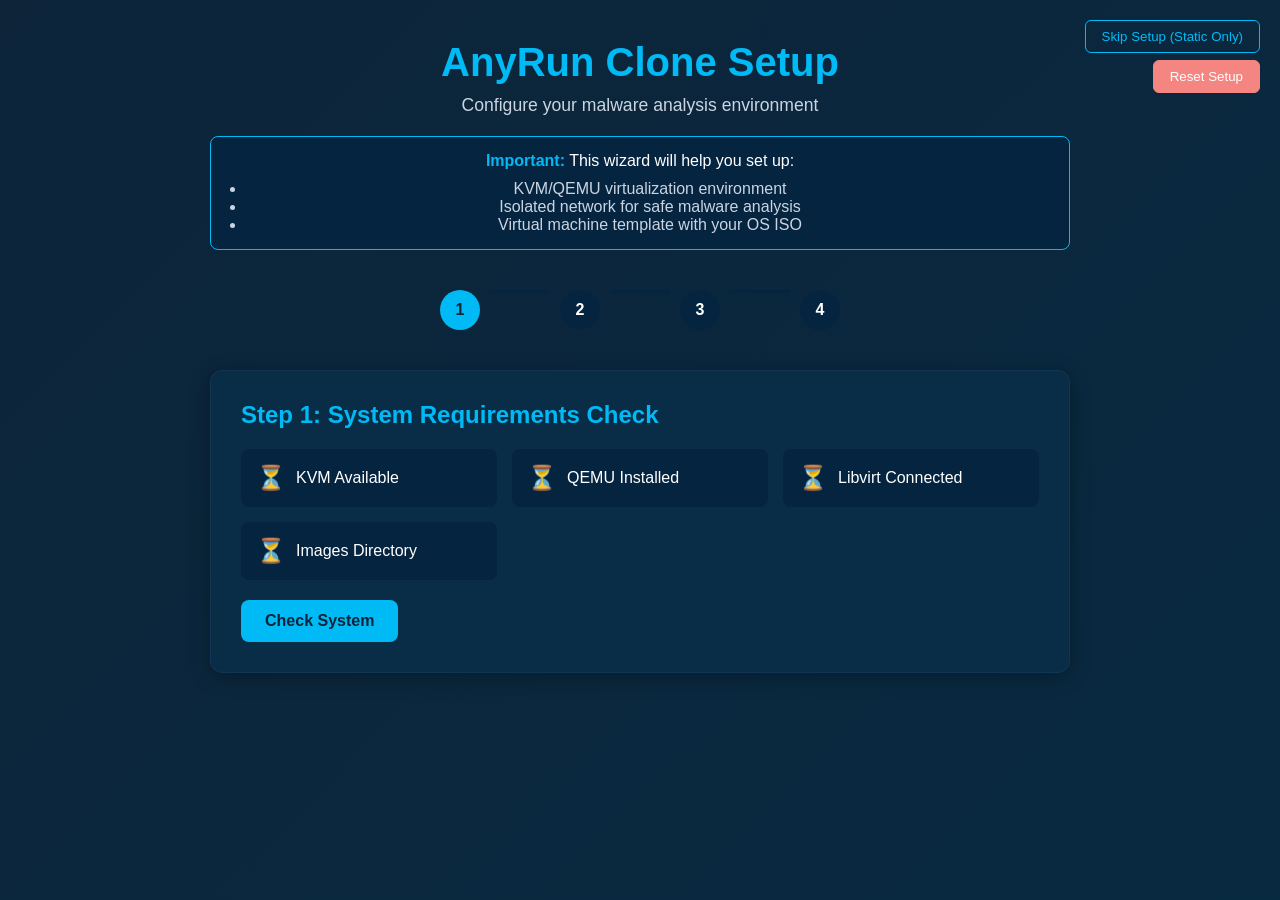
<file: templates/setup.html>
<!DOCTYPE html>
<html lang="de">
<head>
    <meta charset="UTF-8">
    <meta name="viewport" content="width=device-width, initial-scale=1.0">
    <title>AnyRun Clone - Initial Setup</title>
    <style>
        * {
            margin: 0;
            padding: 0;
            box-sizing: border-box;
        }

        body {
            font-family: -apple-system, BlinkMacSystemFont, 'Segoe UI', Roboto, Oxygen, Ubuntu, sans-serif;
            background: linear-gradient(135deg, #0d2439 0%, #082a41 100%);
            min-height: 100vh;
            color: #ffffff;
        }

        .setup-container {
            max-width: 900px;
            margin: 0 auto;
            padding: 40px 20px;
        }

        .setup-header {
            text-align: center;
            margin-bottom: 40px;
        }

        .setup-header h1 {
            font-size: 2.5em;
            color: #00baf5;
            margin-bottom: 10px;
        }

        .setup-header p {
            color: #cbd5e1;
            font-size: 1.1em;
        }

        .step-indicator {
            display: flex;
            justify-content: center;
            margin-bottom: 40px;
            gap: 10px;
        }

        .step {
            display: flex;
            align-items: center;
            gap: 10px;
        }

        .step-circle {
            width: 40px;
            height: 40px;
            border-radius: 50%;
            background: #052440;
            display: flex;
            align-items: center;
            justify-content: center;
            font-weight: bold;
            transition: all 0.3s;
        }

        .step-circle.active {
            background: #00baf5;
            color: #0d2439;
        }

        .step-circle.completed {
            background: #10b981;
            color: white;
        }

        .step-line {
            width: 60px;
            height: 3px;
            background: #052440;
        }

        .step-line.completed {
            background: #10b981;
        }

        .step-content {
            background: #0a2d47;
            border-radius: 12px;
            padding: 30px;
            margin-bottom: 20px;
            box-shadow: 0 4px 20px rgba(0, 0, 0, 0.3);
            border: 1px solid #0f3654;
        }

        .step-content h2 {
            color: #00baf5;
            margin-bottom: 20px;
            font-size: 1.5em;
        }

        .status-grid {
            display: grid;
            grid-template-columns: repeat(auto-fit, minmax(200px, 1fr));
            gap: 15px;
            margin-bottom: 20px;
        }

        .status-item {
            background: #052440;
            padding: 15px;
            border-radius: 8px;
            display: flex;
            align-items: center;
            gap: 10px;
        }

        .status-icon {
            font-size: 1.5em;
        }

        .status-icon.ok {
            color: #10b981;
        }

        .status-icon.error {
            color: #f58580;
        }

        .status-icon.warning {
            color: #f59e0b;
        }

        .btn {
            padding: 12px 24px;
            border: none;
            border-radius: 8px;
            font-size: 1em;
            font-weight: 600;
            cursor: pointer;
            transition: all 0.3s;
        }

        .btn-primary {
            background: #00baf5;
            color: #0d2439;
        }

        .btn-primary:hover {
            background: #42d2ff;
            transform: translateY(-2px);
        }

        .btn-primary:disabled {
            background: #3b4d62;
            cursor: not-allowed;
            transform: none;
        }

        .btn-success {
            background: #10b981;
            color: white;
        }

        .btn-success:hover {
            background: #059669;
        }

        .btn-danger {
            background: #f58580;
            color: white;
        }

        .btn-danger:hover {
            background: #ef4444;
        }

        .iso-list {
            max-height: 300px;
            overflow-y: auto;
            background: #052440;
            border-radius: 8px;
            padding: 10px;
        }

        .iso-item {
            display: flex;
            align-items: center;
            padding: 12px;
            margin-bottom: 8px;
            background: #0a2d47;
            border-radius: 6px;
            cursor: pointer;
            transition: all 0.2s;
        }

        .iso-item:hover {
            background: #0f3654;
        }

        .iso-item.selected {
            background: #00baf5;
            color: #0d2439;
        }

        .iso-item input[type="radio"] {
            margin-right: 10px;
        }

        .iso-info {
            flex: 1;
        }

        .iso-name {
            font-weight: 600;
            margin-bottom: 4px;
        }

        .iso-path {
            font-size: 0.85em;
            color: #7b8795;
            word-break: break-all;
        }

        .iso-item.selected .iso-path {
            color: #0d2439;
        }

        .iso-size {
            font-weight: 500;
        }

        .form-group {
            margin-bottom: 20px;
        }

        .form-group label {
            display: block;
            margin-bottom: 8px;
            font-weight: 500;
        }

        .form-group select,
        .form-group input {
            width: 100%;
            padding: 10px;
            border-radius: 6px;
            border: 1px solid #0f3654;
            background: #052440;
            color: #ffffff;
            font-size: 1em;
        }

        .form-row {
            display: grid;
            grid-template-columns: 1fr 1fr;
            gap: 20px;
        }

        .alert {
            padding: 15px;
            border-radius: 8px;
            margin-bottom: 20px;
        }

        .alert-info {
            background: #052440;
            border: 1px solid #00baf5;
        }

        .alert-success {
            background: #052440;
            border: 1px solid #10b981;
        }

        .alert-error {
            background: #052440;
            border: 1px solid #f58580;
        }

        .alert-warning {
            background: #052440;
            border: 1px solid #f59e0b;
        }

        .spinner {
            display: inline-block;
            width: 20px;
            height: 20px;
            border: 3px solid rgba(255, 255, 255, 0.3);
            border-radius: 50%;
            border-top-color: #fff;
            animation: spin 1s linear infinite;
            margin-right: 10px;
        }

        @keyframes spin {
            to {
                transform: rotate(360deg);
            }
        }

        .vm-template-item {
            background: #052440;
            padding: 20px;
            border-radius: 8px;
            margin-bottom: 15px;
        }

        .vm-template-header {
            display: flex;
            justify-content: space-between;
            align-items: center;
            margin-bottom: 10px;
        }

        .vm-template-header h3 {
            color: #00baf5;
        }

        .status-badge {
            padding: 4px 12px;
            border-radius: 20px;
            font-size: 0.85em;
            font-weight: 600;
        }

        .status-badge.ready {
            background: #10b981;
            color: white;
        }

        .status-badge.pending {
            background: #f59e0b;
            color: white;
        }

        .status-badge.installing {
            background: #00baf5;
            color: white;
        }

        .vnc-info {
            background: #0d2439;
            padding: 10px;
            border-radius: 6px;
            font-family: monospace;
            margin-top: 10px;
        }

        .skip-btn {
            position: fixed;
            top: 20px;
            right: 20px;
            background: transparent;
            border: 1px solid #00baf5;
            color: #00baf5;
            padding: 8px 16px;
            border-radius: 6px;
            cursor: pointer;
            transition: all 0.3s;
        }

        .skip-btn:hover {
            background: #00baf5;
            color: #0d2439;
        }

        .hidden {
            display: none;
        }
    </style>
</head>
<body>
    <button class="skip-btn" onclick="skipSetup()">Skip Setup (Static Only)</button>
    <button class="skip-btn" style="top: 60px; background: #f58580; border-color: #f58580; color: #fff;" onclick="resetSetup()">Reset Setup</button>

    <div class="setup-container">
        <div class="setup-header">
            <h1>AnyRun Clone Setup</h1>
            <p>Configure your malware analysis environment</p>
            <div style="margin-top: 20px; padding: 15px; background: #052440; border: 1px solid #00baf5; border-radius: 8px;">
                <strong style="color: #00baf5;">Important:</strong> This wizard will help you set up:
                <ul style="margin: 10px 0 0 20px; color: #cbd5e1;">
                    <li>KVM/QEMU virtualization environment</li>
                    <li>Isolated network for safe malware analysis</li>
                    <li>Virtual machine template with your OS ISO</li>
                </ul>
            </div>
        </div>

        <div class="step-indicator">
            <div class="step">
                <div class="step-circle active" id="step1-circle">1</div>
            </div>
            <div class="step-line" id="line1"></div>
            <div class="step">
                <div class="step-circle" id="step2-circle">2</div>
            </div>
            <div class="step-line" id="line2"></div>
            <div class="step">
                <div class="step-circle" id="step3-circle">3</div>
            </div>
            <div class="step-line" id="line3"></div>
            <div class="step">
                <div class="step-circle" id="step4-circle">4</div>
            </div>
        </div>

        <!-- Step 1: System Check -->
        <div class="step-content" id="step1">
            <h2>Step 1: System Requirements Check</h2>
            <div class="status-grid" id="system-status">
                <div class="status-item">
                    <span class="status-icon" id="kvm-status">⏳</span>
                    <div>KVM Available</div>
                </div>
                <div class="status-item">
                    <span class="status-icon" id="qemu-status">⏳</span>
                    <div>QEMU Installed</div>
                </div>
                <div class="status-item">
                    <span class="status-icon" id="libvirt-status">⏳</span>
                    <div>Libvirt Connected</div>
                </div>
                <div class="status-item">
                    <span class="status-icon" id="images-dir-status">⏳</span>
                    <div>Images Directory</div>
                </div>
            </div>
            <button class="btn btn-primary" onclick="checkSystem()">Check System</button>
            <button class="btn btn-success hidden" id="next-step1" onclick="goToStep(2)">Continue</button>
        </div>

        <!-- Step 2: Network Setup -->
        <div class="step-content hidden" id="step2">
            <h2>Step 2: Network Configuration</h2>
            <div class="alert alert-info">
                An isolated network is required for safe malware analysis.
                This network will be created automatically.
            </div>
            <div id="network-status"></div>
            <button class="btn btn-primary" onclick="createNetwork()">Create Isolated Network</button>
            <button class="btn btn-success hidden" id="next-step2" onclick="goToStep(3)">Continue</button>
        </div>

        <!-- Step 3: ISO Selection -->
        <div class="step-content hidden" id="step3">
            <h2>Step 3: Select ISO Image</h2>
            <div class="alert alert-info">
                Select a Windows or Linux ISO to create a VM template for dynamic analysis.
                The system will search common directories for ISO files.
            </div>
            <button class="btn btn-primary" onclick="searchISOs()" id="search-iso-btn">Search for ISOs</button>
            <div id="iso-search-status"></div>
            <div class="iso-list hidden" id="iso-list"></div>

            <div class="form-group hidden" id="os-type-select">
                <label>Operating System Type:</label>
                <select id="os-type">
                    <option value="windows10">Windows 10/11</option>
                    <option value="windows7">Windows 7</option>
                    <option value="ubuntu">Ubuntu Linux</option>
                    <option value="debian">Debian Linux</option>
                </select>
            </div>

            <div class="form-row hidden" id="vm-config">
                <div class="form-group">
                    <label>Memory (MB):</label>
                    <input type="number" id="vm-memory" value="4096" min="1024" max="16384">
                </div>
                <div class="form-group">
                    <label>Disk Size (GB):</label>
                    <input type="number" id="vm-disk" value="40" min="20" max="200">
                </div>
            </div>

            <button class="btn btn-success hidden" id="create-template-btn" onclick="createTemplate()">
                Create VM Template
            </button>
        </div>

        <!-- Step 4: OS Installation -->
        <div class="step-content hidden" id="step4">
            <h2>Step 4: Complete OS Installation</h2>
            <div class="alert alert-warning">
                <strong>Important:</strong> You need to complete the OS installation via VNC.
                After installation, install the QEMU Guest Agent for best results.
            </div>

            <div id="vm-templates-list"></div>

            <div class="alert alert-info">
                <strong>Installation Tips:</strong>
                <ul style="margin-top: 10px; margin-left: 20px;">
                    <li>Create a user named "Sandbox" for Windows</li>
                    <li>Enable Remote Desktop or WinRM for remote execution</li>
                    <li>Install QEMU Guest Agent from virtio drivers</li>
                    <li>Disable Windows Updates and Defender for analysis</li>
                </ul>
            </div>

            <button class="btn btn-success" onclick="finishSetup()">Complete Setup</button>
        </div>
    </div>

    <script>
        let currentStep = 1;
        let selectedIso = null;
        let systemStatus = {};

        async function checkSystem() {
            const btn = event.target;
            btn.disabled = true;
            btn.innerHTML = '<span class="spinner"></span>Checking...';

            try {
                const response = await fetch('/api/setup/status');
                systemStatus = await response.json();

                document.getElementById('kvm-status').textContent = systemStatus.kvm_available ? '✅' : '❌';
                document.getElementById('kvm-status').className = 'status-icon ' + (systemStatus.kvm_available ? 'ok' : 'error');

                document.getElementById('qemu-status').textContent = systemStatus.qemu_installed ? '✅' : '❌';
                document.getElementById('qemu-status').className = 'status-icon ' + (systemStatus.qemu_installed ? 'ok' : 'error');

                document.getElementById('libvirt-status').textContent = systemStatus.libvirt_connected ? '✅' : '❌';
                document.getElementById('libvirt-status').className = 'status-icon ' + (systemStatus.libvirt_connected ? 'ok' : 'error');

                document.getElementById('images-dir-status').textContent = systemStatus.images_dir_writable ? '✅' : '⚠️';
                document.getElementById('images-dir-status').className = 'status-icon ' + (systemStatus.images_dir_writable ? 'ok' : 'warning');

                if (systemStatus.kvm_available && systemStatus.qemu_installed && systemStatus.libvirt_connected) {
                    document.getElementById('next-step1').classList.remove('hidden');
                } else {
                    alert('Some requirements are not met. Please install missing dependencies.');
                }
            } catch (error) {
                alert('Error checking system: ' + error.message);
            }

            btn.disabled = false;
            btn.textContent = 'Check System';
        }

        async function createNetwork() {
            const btn = event.target;
            btn.disabled = true;
            btn.innerHTML = '<span class="spinner"></span>Creating Network...';

            try {
                const response = await fetch('/api/setup/network', { method: 'POST' });
                const result = await response.json();

                const statusDiv = document.getElementById('network-status');
                if (result.success) {
                    statusDiv.innerHTML = `<div class="alert alert-success">${result.message}</div>`;
                    document.getElementById('next-step2').classList.remove('hidden');
                } else {
                    statusDiv.innerHTML = `<div class="alert alert-error">Error: ${result.error}</div>`;
                }
            } catch (error) {
                document.getElementById('network-status').innerHTML =
                    `<div class="alert alert-error">Error: ${error.message}</div>`;
            }

            btn.disabled = false;
            btn.textContent = 'Create Isolated Network';
        }

        async function searchISOs() {
            const btn = document.getElementById('search-iso-btn');
            btn.disabled = true;
            btn.innerHTML = '<span class="spinner"></span>Searching...';

            const statusDiv = document.getElementById('iso-search-status');
            statusDiv.innerHTML = '<div class="alert alert-info">Searching for ISO files... This may take a moment.</div>';

            try {
                const response = await fetch('/api/setup/isos');
                const result = await response.json();

                if (result.isos && result.isos.length > 0) {
                    const listDiv = document.getElementById('iso-list');
                    listDiv.innerHTML = '';

                    result.isos.forEach((iso, index) => {
                        const item = document.createElement('div');
                        item.className = 'iso-item';
                        item.onclick = () => selectIso(iso.path, index);
                        item.innerHTML = `
                            <input type="radio" name="iso" id="iso-${index}">
                            <div class="iso-info">
                                <div class="iso-name">${iso.name}</div>
                                <div class="iso-path">${iso.path}</div>
                            </div>
                            <div class="iso-size">${iso.size_human}</div>
                        `;
                        listDiv.appendChild(item);
                    });

                    listDiv.classList.remove('hidden');
                    statusDiv.innerHTML = `<div class="alert alert-success">Found ${result.isos.length} ISO file(s)</div>`;
                } else {
                    statusDiv.innerHTML = `<div class="alert alert-warning">No ISO files found. Please place an ISO in ~/Downloads or /var/lib/libvirt/images/</div>`;
                }
            } catch (error) {
                statusDiv.innerHTML = `<div class="alert alert-error">Error: ${error.message}</div>`;
            }

            btn.disabled = false;
            btn.textContent = 'Search for ISOs';
        }

        function selectIso(path, index) {
            selectedIso = path;

            // Update visual selection
            document.querySelectorAll('.iso-item').forEach((item, i) => {
                if (i === index) {
                    item.classList.add('selected');
                    item.querySelector('input').checked = true;
                } else {
                    item.classList.remove('selected');
                    item.querySelector('input').checked = false;
                }
            });

            // Show configuration options
            document.getElementById('os-type-select').classList.remove('hidden');
            document.getElementById('vm-config').classList.remove('hidden');
            document.getElementById('create-template-btn').classList.remove('hidden');
        }

        async function createTemplate() {
            if (!selectedIso) {
                alert('Please select an ISO file first');
                return;
            }

            const btn = document.getElementById('create-template-btn');
            btn.disabled = true;
            btn.innerHTML = '<span class="spinner"></span>Creating Template...';

            const osType = document.getElementById('os-type').value;
            const memory = document.getElementById('vm-memory').value;
            const diskSize = document.getElementById('vm-disk').value;

            try {
                const response = await fetch('/api/setup/template', {
                    method: 'POST',
                    headers: { 'Content-Type': 'application/json' },
                    body: JSON.stringify({
                        iso_path: selectedIso,
                        os_type: osType,
                        memory: parseInt(memory),
                        disk_size: parseInt(diskSize)
                    })
                });

                const result = await response.json();

                if (result.success) {
                    // Show detailed success message with disk info
                    const successMsg = `✅ VM Template Created Successfully!\n\n` +
                        `VM Name: ${result.vm_name}\n` +
                        `Disk Image: ${result.disk_path}\n` +
                        `Disk Size: ${result.disk_size} GB\n` +
                        `VNC Port: ${result.vnc_port}\n\n` +
                        `The virtual disk has been created and attached to the VM.\n` +
                        `Please proceed to Step 4 to start the VM and complete OS installation.`;
                    alert(successMsg);
                    goToStep(4);
                } else {
                    alert('Error: ' + result.error);
                }
            } catch (error) {
                alert('Error: ' + error.message);
            }

            btn.disabled = false;
            btn.textContent = 'Create VM Template';
        }

        async function loadVMTemplates() {
            try {
                const response = await fetch('/api/setup/status');
                const status = await response.json();

                const listDiv = document.getElementById('vm-templates-list');
                listDiv.innerHTML = '';

                if (Object.keys(status.vm_templates).length === 0) {
                    listDiv.innerHTML = '<div class="alert alert-warning">No VM templates created yet.</div>';
                    return;
                }

                for (const [osType, template] of Object.entries(status.vm_templates)) {
                    const item = document.createElement('div');
                    item.className = 'vm-template-item';
                    item.innerHTML = `
                        <div class="vm-template-header">
                            <h3>${template.name}</h3>
                            <span class="status-badge ${template.status}">${template.status}</span>
                        </div>
                        <p>Memory: ${template.memory} MB | Disk: ${template.disk_size || 'N/A'} GB | VNC Port: ${template.vnc_port}</p>
                        <div class="vnc-info" style="margin-top: 10px;">
                            <strong>Disk Image:</strong> ${template.disk_path || 'Not configured'}
                        </div>
                        <div class="vnc-info">
                            <strong>VNC:</strong> vnc://localhost:${template.vnc_port}
                        </div>
                        <div style="margin-top: 15px;">
                            <button class="btn btn-primary" onclick="startVM('${osType}')">Start VM</button>
                            <button class="btn btn-danger" onclick="stopVM('${osType}')">Stop VM</button>
                            ${template.needs_installation ?
                                `<button class="btn btn-success" onclick="markComplete('${osType}')">Mark Installation Complete</button>` : ''}
                        </div>
                    `;
                    listDiv.appendChild(item);
                }
            } catch (error) {
                console.error('Error loading templates:', error);
            }
        }

        async function startVM(osType) {
            try {
                const response = await fetch(`/api/setup/vm/${osType}/start`, { method: 'POST' });
                const result = await response.json();
                alert(result.message || result.error);
            } catch (error) {
                alert('Error: ' + error.message);
            }
        }

        async function stopVM(osType) {
            try {
                const response = await fetch(`/api/setup/vm/${osType}/stop`, { method: 'POST' });
                const result = await response.json();
                alert(result.message || result.error);
            } catch (error) {
                alert('Error: ' + error.message);
            }
        }

        async function markComplete(osType) {
            if (!confirm('Have you completed the OS installation and installed the QEMU Guest Agent?')) {
                return;
            }

            try {
                const response = await fetch(`/api/setup/vm/${osType}/complete`, { method: 'POST' });
                const result = await response.json();
                alert(result.message || result.error);
                loadVMTemplates();
            } catch (error) {
                alert('Error: ' + error.message);
            }
        }

        async function finishSetup() {
            try {
                const response = await fetch('/api/setup/complete', { method: 'POST' });
                const result = await response.json();

                if (result.success) {
                    alert('Setup complete! Redirecting to main application...');
                    window.location.href = '/';
                } else {
                    alert('Warning: ' + result.message);
                }
            } catch (error) {
                alert('Error: ' + error.message);
            }
        }

        function skipSetup() {
            if (confirm('Skip setup? You will only be able to perform static analysis without KVM support.')) {
                fetch('/api/setup/skip', { method: 'POST' })
                    .then(() => window.location.href = '/')
                    .catch(() => window.location.href = '/');
            }
        }

        function resetSetup() {
            if (confirm('Reset setup? This will clear your current configuration but will NOT delete VM templates.')) {
                fetch('/api/setup/reset', { method: 'POST' })
                    .then(() => {
                        alert('Setup reset. Reloading page...');
                        window.location.reload();
                    })
                    .catch(err => alert('Error: ' + err.message));
            }
        }

        function goToStep(step) {
            // Hide current step
            document.getElementById(`step${currentStep}`).classList.add('hidden');

            // Mark current step as completed
            document.getElementById(`step${currentStep}-circle`).classList.remove('active');
            document.getElementById(`step${currentStep}-circle`).classList.add('completed');
            document.getElementById(`step${currentStep}-circle`).textContent = '✓';

            if (currentStep < 4) {
                document.getElementById(`line${currentStep}`).classList.add('completed');
            }

            // Show new step
            currentStep = step;
            document.getElementById(`step${step}`).classList.remove('hidden');
            document.getElementById(`step${step}-circle`).classList.add('active');

            // Load data for step 4
            if (step === 4) {
                loadVMTemplates();
            }
        }

        // Initial check on page load
        document.addEventListener('DOMContentLoaded', () => {
            // Auto-check system status
            setTimeout(checkSystem, 500);
        });

        // Manual path input for ISO
        function showManualISOInput() {
            const isoSearchStatus = document.getElementById('iso-search-status');
            isoSearchStatus.innerHTML = `
                <div class="form-group" style="margin-top: 15px;">
                    <label>Enter ISO file path manually:</label>
                    <input type="text" id="manual-iso-path" placeholder="/path/to/your.iso"
                           style="background: #052440; border: 1px solid #0f3654; color: #fff; padding: 10px; border-radius: 6px; width: 100%;">
                    <button class="btn btn-primary" onclick="useManualPath()" style="margin-top: 10px;">
                        Use This Path
                    </button>
                </div>
            `;
        }

        async function useManualPath() {
            const path = document.getElementById('manual-iso-path').value;
            if (!path) {
                alert('Please enter a valid path');
                return;
            }

            // Validate the ISO path
            const statusDiv = document.getElementById('iso-search-status');
            statusDiv.innerHTML = `
                <div class="alert alert-info">
                    <span class="spinner"></span> Validating ISO file...
                </div>
            `;

            try {
                const response = await fetch('/api/setup/validate-iso', {
                    method: 'POST',
                    headers: { 'Content-Type': 'application/json' },
                    body: JSON.stringify({ iso_path: path })
                });
                const result = await response.json();

                if (result.valid) {
                    selectedIso = path;
                    statusDiv.innerHTML = `
                        <div class="alert alert-success">
                            <strong>Valid ISO:</strong> ${result.name}<br>
                            Size: ${result.size_human}
                        </div>
                    `;
                    document.getElementById('os-type-select').classList.remove('hidden');
                    document.getElementById('vm-config').classList.remove('hidden');
                    document.getElementById('create-template-btn').classList.remove('hidden');
                } else {
                    statusDiv.innerHTML = `
                        <div class="alert alert-error">
                            <strong>Invalid ISO:</strong> ${result.error}
                        </div>
                        <div class="form-group" style="margin-top: 15px;">
                            <label>Enter ISO file path manually:</label>
                            <input type="text" id="manual-iso-path" value="${path}" placeholder="/path/to/your.iso"
                                   style="background: #052440; border: 1px solid #0f3654; color: #fff; padding: 10px; border-radius: 6px; width: 100%;">
                            <button class="btn btn-primary" onclick="useManualPath()" style="margin-top: 10px;">
                                Try Again
                            </button>
                        </div>
                    `;
                }
            } catch (error) {
                statusDiv.innerHTML = `
                    <div class="alert alert-error">Validation error: ${error.message}</div>
                `;
            }
        }

        // Add manual input button after search
        const searchBtn = document.getElementById('search-iso-btn');
        searchBtn.insertAdjacentHTML('afterend',
            '<button class="btn btn-primary" onclick="showManualISOInput()" style="margin-left: 10px;">Enter Path Manually</button>'
        );
    </script>
</body>
</html>
</file>
